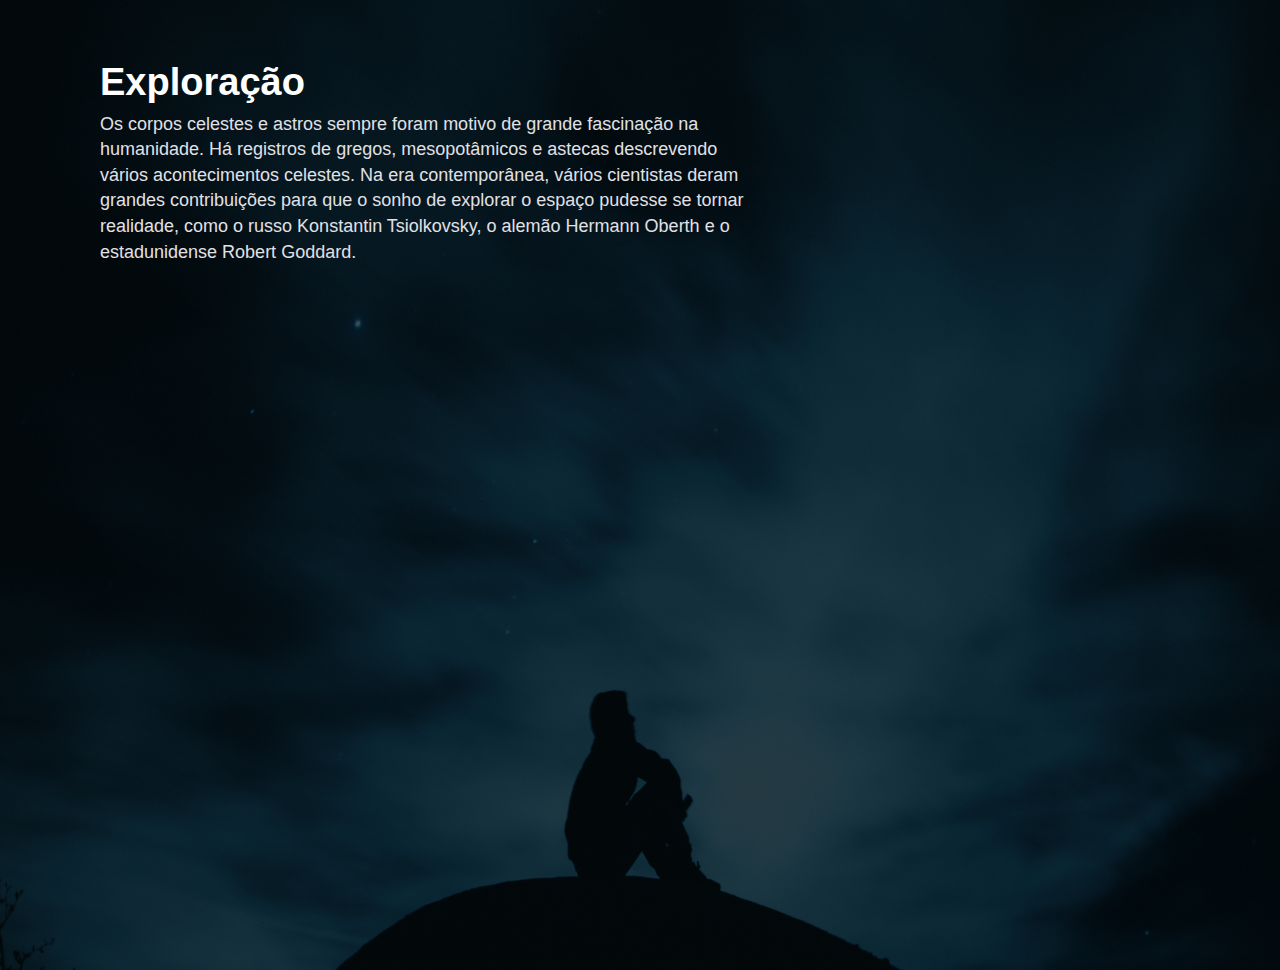
<file: pages/Exploracao.html>
<!DOCTYPE html>
<html lang="en">
<head>
    <meta charset="UTF-8">
    <meta name="viewport" content="width=device-width, initial-scale=1.0">
    <title>Exploração</title>
    <link rel="stylesheet" href="../css/style-pages2.css">
</head>
<body>
    <div class="container">
        <h1>Exploração</h1>
        <p>Os corpos celestes e astros sempre foram motivo de grande fascinação na humanidade. Há registros de gregos, mesopotâmicos e astecas descrevendo vários acontecimentos celestes. Na era contemporânea, vários cientistas deram grandes contribuições para que o sonho de explorar o espaço pudesse se tornar realidade, como o russo Konstantin Tsiolkovsky, o alemão Hermann Oberth e o estadunidense Robert Goddard.
        </p>
    </div>
</body>
</html>
</file>
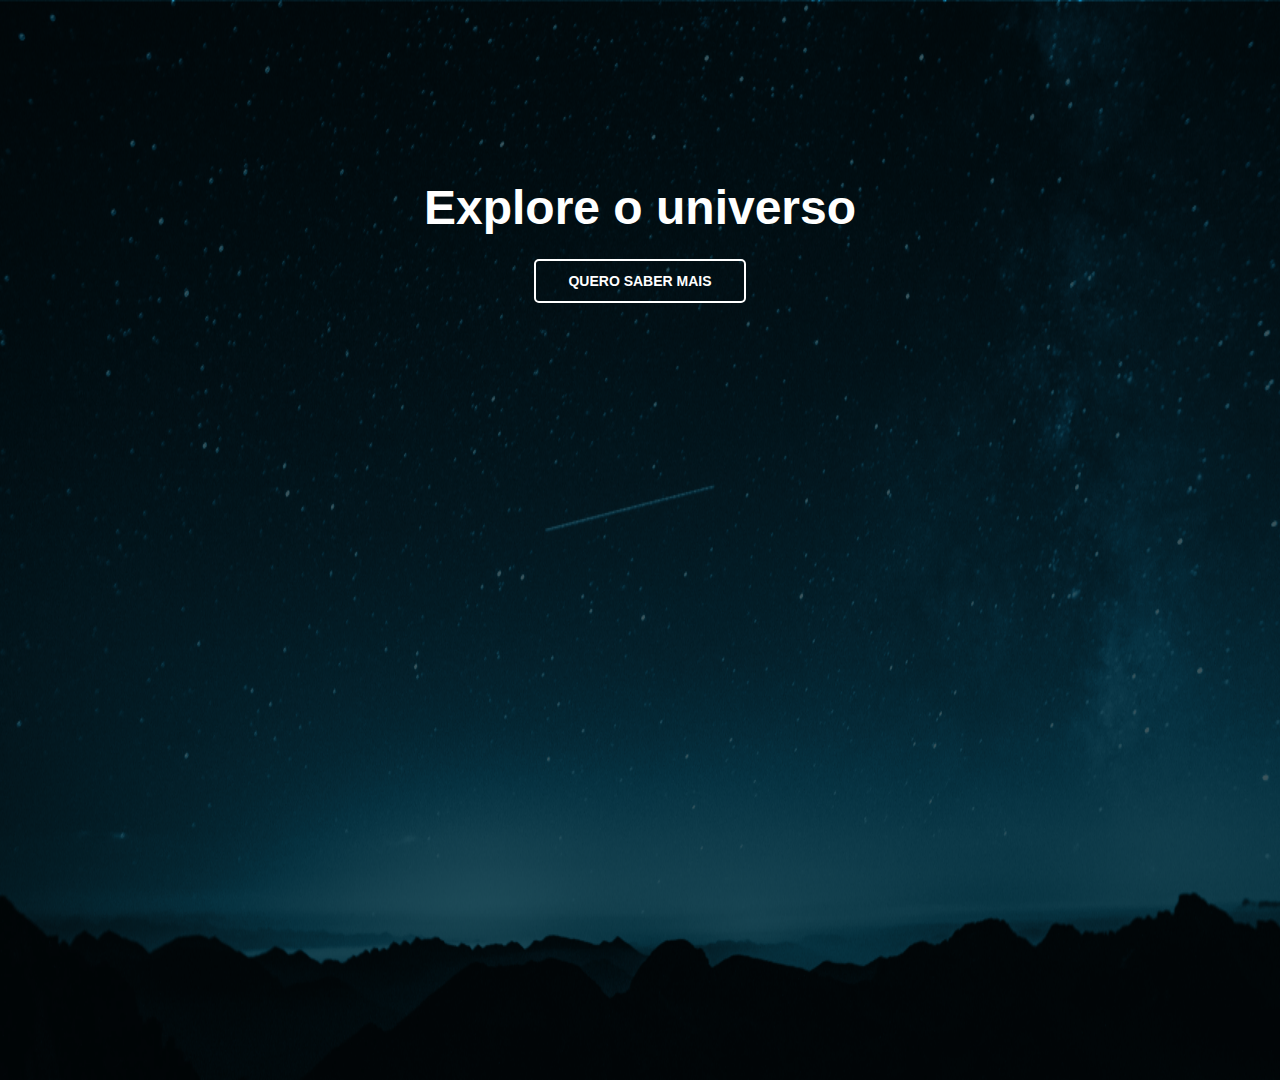
<file: pages/home.html>
<!DOCTYPE html>
<html lang="en">
<head>
    <meta charset="UTF-8">
    <meta name="viewport" content="width=device-width, initial-scale=1.0">
    <title>Home</title>
    <link rel="stylesheet" href="../style.css">
</head>
<body>
    <main>
        <h1>Explore o universo</h1>
        <button>QUERO SABER MAIS</button>
    </main>
</body>
</html>
</file>
<file: css/style-pages2.css>
* {
    margin: 0;
    padding: 0;
    box-sizing: border-box;
    font-family: sans-serif;
}
body {
    background-image: url(../assets/mountains-universe-3.png);
    width: 100%;
    height: 100vh;
    background-position: center;
    position: relative;
    background-size: 100% 100%;
}
.container {
    display: flex;
    flex-direction: column;
    gap: 16px;
    margin-left: 100px;
    margin-top: 70px;
    width: 648px;
    line-height: 160%;
}
.container h1{ 
    color: #fff;
    font-size: 38px;
}
.container p {
    color: #E1E1E6;
    font-size: 18px;
}
</file>
<file: style.css>
* {
    margin: 0;
    padding: 0;
    box-sizing: border-box;
}
:root {
    font-size: 62.5%;
}
body {
    font-family: sans-serif;
    font-size: 1.6rem;
    background-image: url(assets/mountains-universe-1\ 1.png);
    height: 100vh;
    width: 100%;
    background-position: center;
    position: relative;
    background-size: 100% 100%;
}

footer {
    height: 12rem;
    display: flex;
    gap: 3.5rem;
}
footer a {
    padding-top: 5rem;
    padding-bottom: 5rem;
    text-decoration: none;
    color: #C4C4CC;
    font-size: 2.2rem;
}
footer .a {
    padding: 0;
}
footer span {
    color: #FFF;
    font-weight: bold;
}
footer img {
    padding: 4rem 4rem 4rem 7rem
}
main {
    width: 500px;
    margin: auto;
    margin-top: 18rem;
    display: flex;
    flex-direction: column;
    justify-content: center;
    align-items: center;
    gap: 2.4rem;
}
main h1 {
    color: #FFF;
    font-size: 4.8rem;
    font-weight: bold;
}
main button {
    font-weight: bold;
    font-size: 1.4rem;
    background: none;
    border: 2px solid #FFF;
    padding: 1.2rem 3.2rem;
    color: #FFF;
    border-radius: .5rem;
    text-align: center;
    cursor: pointer;
}
main button:hover {
    background-color: #FFF;
    color: #02799D;
    transition: .3s;
}
</file>
